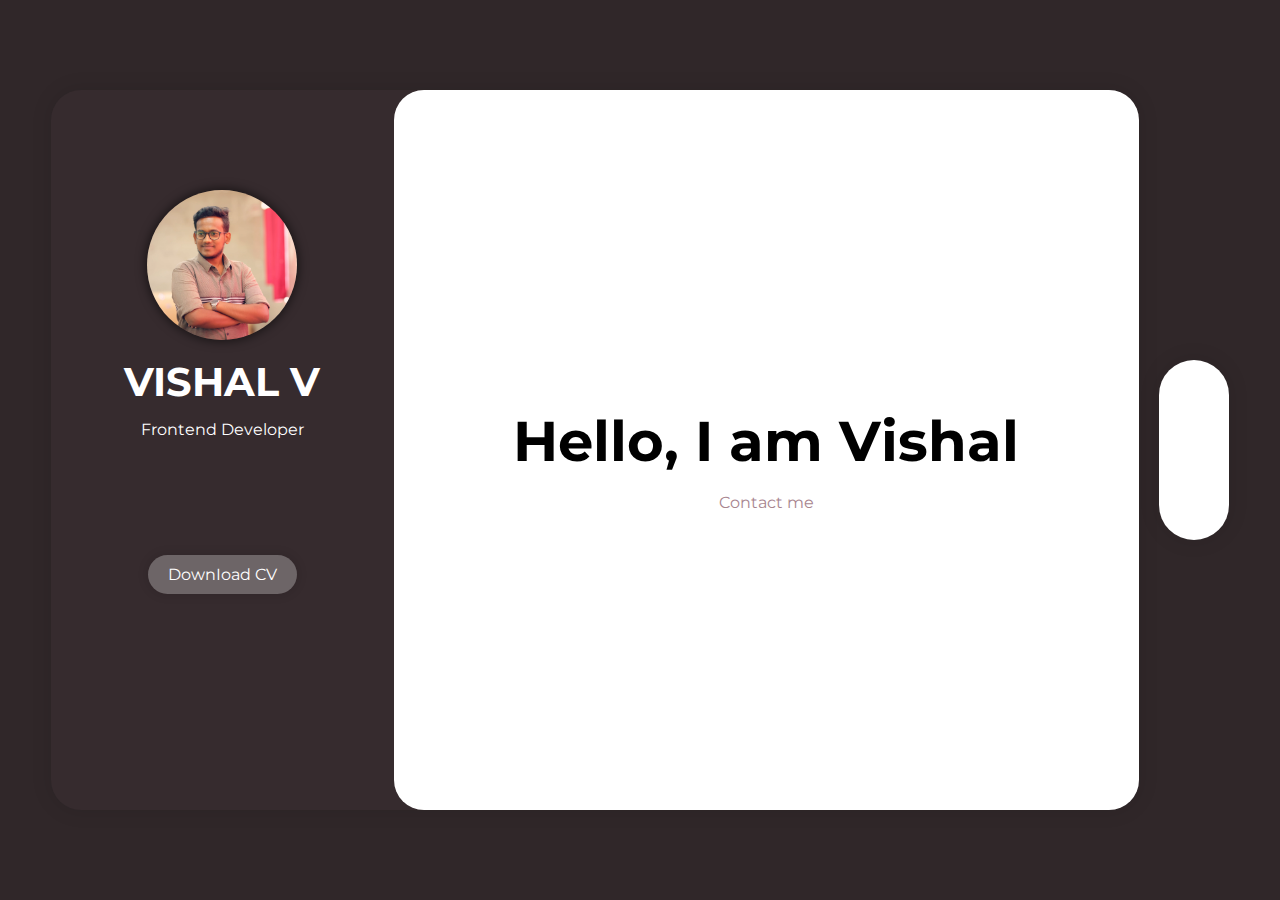
<file: index.html>
<!doctype html>
<html lang="en">

<head>
    <!-- Required meta tags -->
    <meta charset="utf-8">
    <meta name="viewport" content="width=device-width, initial-scale=1">

    <!-- Font Awesome CDN  -->
    <link rel="stylesheet" href="https://cdnjs.cloudflare.com/ajax/libs/font-awesome/5.14.0/css/all.min.css"
        integrity="sha512-1PKOgIY59xJ8Co8+NE6FZ+LOAZKjy+KY8iq0G4B3CyeY6wYHN3yt9PW0XpSriVlkMXe40PTKnXrLnZ9+fkDaog=="
        crossorigin="anonymous" />

    <!-- CSS -->
    <link rel="stylesheet" href="style.css">
    <title>My Portfolio</title>
</head>

<body>
    <!-- Further code here -->
    <nav id="navbar" class="navbar"><a href="#"></a></nav>

<div class="container">
    <!--=============== NAVIGATION MENU ===============-->

    <div class="menu">
        <a href="#welcome-section" class="menu-icon fas fa-home"></a>
        <a href="#about" class="menu-icon fas fa-user"></a>
        <a href="#projects" class="menu-icon fas fa-code"></a>
        <a href="#experience" class="menu-icon fas fa-briefcase"></a>
        <a href="#contact" class="menu-icon fas fa-envelope"></a>
    </div>

    <!--=============== MAIN "WINDOW" ===============-->

    <div class="portfolio">
        <!--=============== HEADER SECTION ===============-->

        <section class="header">
            <img class="header-img"
                src="Assets/profile.webp"
                alt="" />
            <h1>VISHAL V</h1>
            <h2>Frontend Developer</h2>
            <div class="socials">
                <a href="https://www.linkedin.com/in/vishal-v-27088422a/" target="_blank" class="fab fa-linkedin-in" id="profile-link"></a>
                <a href="https://github.com/VISHALVKY" target="_blank" class="fab fa-github"></a>
            </div>
            <a href="https://drive.google.com/uc?export=download&id=1IPjSAlhcsjJSt6Er-w_gC0P0g9En0mrg" class="cta">DownIoad CV</a>
        </section>

        <!--=============== CONTENT SECTION ===============-->

        <div class="content">
            <!--=============== HOME ===============-->

            <section class="content-card home" id="welcome-section">
                <h1>Hello, I am Vishal</h1>
                <a href="mailto:vishal.viswanaathan@gmail.com">Contact me</a>
            </section>

            <!--=============== ABOUT ME ===============-->

            <section class="content-card about" id="about">
                <h1>About me</h1>
                <div class="about-item about-me">
                    <p>
                        Highly motivated and enthusiastic software developer with a strong foundation in programming principles and eager to kickstart a successful career in the software industry.
                        Possessing a solid understanding of various programming languages, software development methodologies, and best practices. 
                        Committed to continuously expanding knowledge and skills to stay up-to-date with emerging technologies. 
                    </p>
                    <p>
                        I am proficient in several programming languages, including Java, Python. 
                        I also have experience in web development with HTML,CSS,JavaScript,Bootstrap,React JS.
                    </p>
                </div>
                <div class="col-2">
                    <div class="about-item skills">
                        <h1>Skills</h1>
                        <span class="skill">HTML</span>
                        <span class="skill">CSS</span>
                        <span class="skill">JavaScript</span>
                        <span class="skill">Node.js</span>
                        <span class="skill">React</span>
                        <span class="skill">SQL</span>
                        <span class="skill">Git</span>
                    </div>

                    <div class="about-item languages">
                        <h1>Languages</h1>
                        <div class="language">
                            <p>Tamil</p>
                            <span class="bar"><span class="polish"></span></span>
                        </div>
                        <div class="language">
                            <p>English</p>
                            <span class="bar"><span class="english"></span></span>
                        </div>
                    </div>
                </div>
            </section>

            <!--=============== PROJECTS ===============-->

            <section class="content-card projects" id="projects">
                <h1>Projects</h1>
                <div class="col-2 project-list">
                    <div class="project-tile">
                        <img src="Assets/p1.jpg" alt="" />
                        <div class="overlay">
                            <div class="project-description">
                                <h3>Project 1</h3>
                                <p>
                                    Shopping Site using HTML,CSS,Bootstrap
                                </p>
                            </div>
                        </div>
                    </div>
                    <div class="project-tile">
                        <img src="Assets/p2.jpg" alt="" />
                        <div class="overlay">
                            <div class="project-description">
                                <h3>Project 2</h3>
                                <p>
                                    Valentine's Shopping Site using HTML,CSS,Bootstrap
                                </p>
                            </div>
                        </div>
                    </div>
                    <div class="project-tile">
                        <img src="Assets/p3.jpg" alt="" />
                        <div class="overlay">
                            <div class="project-description">
                                <h3>Project 3</h3>
                                <p>
                                    Salary Calculator using HTML,CSS,JavaScript
                                </p>
                            </div>
                        </div>
                    </div>
                    <div class="project-tile">
                        <img src="Assets/p4.jpg" alt="" />
                        <div class="overlay">
                            <div class="project-description">
                                <h3>Project 4</h3>
                                <p>
                                    Simple Interest Calculator using HTML,CSS,JavaScript
                                </p>
                            </div>
                        </div>
                    </div>
                    <div class="project-tile">
                        <img src="Assets/p5.jpg" alt="" />
                        <div class="overlay">
                            <div class="project-description">
                                <h3>Project 5</h3>
                                <p>
                                    4 Digit OTP Generator using using HTML,CSS,JavaScript
                                </p>
                            </div>
                        </div>
                    </div>
                    <div class="project-tile">
                        <img src="Assets/p6.jpg" alt="" />
                        <div class="overlay">
                            <div class="project-description">
                                <h3>Project 6</h3>
                                <p>
                                    Expanding images using HTML,CSS
                                </p>
                            </div>
                        </div>
                    </div>
                </div>
                <a href="https://github.com/VISHALVKY">see more...</a>
            </section>

            <!--=============== EXPERIENCE ===============-->

            <section class="content-card experience" id="experience">
                <h1>Education</h1>
                <div class="timeline">
                    <div class="timeline-items">
                        <div class="timeline-item">
                            <div class="timeline-date">2019 - 2023</div>
                            <div class="timeline-content">
                                <h3>Bachelor of Engineering</h3>
                                <p>
                                    Computer Science and Engineering<br>
                                    Mohamed Sathak A.J.College of Engineering<br>
                                    Chennai
                                </p>
                            </div>
                        </div>
                        <div class="timeline-item">
                            <div class="timeline-date">2018 - 2019</div>
                            <div class="timeline-content">
                                <h3>HSC</h3>
                                <p>
                                    GK marticulation higher secondary school<br>
                                    Kattumannar koil,Cuddalore dt<br>
                                    TamilNadu
                                </p>
                            </div>
                        </div>
                        <div class="timeline-item">
                            <div class="timeline-date">2016 - 2017</div>
                            <div class="timeline-content">
                                <h3>SSLC</h3>
                                <p>
                                    GK marticulation higher secondary school<br>
                                    Kattumannar koil,Cuddalore dt<br>
                                    TamilNadu
                                </p>
                            </div>
                        </div>
                    </div>
                </div>
            </section>

            <!--=============== CONTACT ===============-->

            <section class="content-card contact" id="contact">
                <h1>Contact</h1>
                <form class="form" id="form" action="#">
                    <div class="input-box">
                        <input type="text" class="text-input" name="name" placeholder="Name" />
                    </div>
                    <div class="input-box">
                        <input type="email" class="text-input" name="email" id="email" placeholder="Email" />
                    </div>
                    <div class="input-box">
                        <input type="subject" class="text-input" name="subject" id="subject"
                            placeholder="Subject" />
                    </div>
                    <div class="input-box">
                        <textarea name="text" class="message" placeholder="Message..."></textarea>
                    </div>
                    <div class="input-box">
                        <input type="submit" class="submit-btn" id="submit" value="submit" />
                    </div>
                </form>
            </section>
        </div>
    </div>
</div>

    
</body>

</html>
</file>
<file: style.css>
/*=============== GOOGLE FONTS ===============*/

@import url("https://fonts.googleapis.com/css2?family=Montserrat:wght@100;200;300;400;500;600;700;800;900&display=swap");

/*=============== VARIABLES ===============*/

:root {
  --accent-color: #a8858f;
  --background-color: #302729;
  --background-color-2: #362b2e;
  --light-grey: rgb(194, 194, 194);
  --border-radius: 30px;
}

/*=============== SCROLLBAR ===============*/

::-webkit-scrollbar {
  width: 8px;
}

::-webkit-scrollbar-track {
  background: transparent;
}

::-webkit-scrollbar-thumb {
  background: transparent;
  border-radius: 10px;
}

.content:hover::-webkit-scrollbar-thumb {
  background: var(--light-grey);
}

/*=============== BASE ===============*/

* {
  padding: 0;
  margin: 0;
  font-family: "Montserrat", sans-serif;
}

html {
  font-size: 16px;
  font-family: "Montserrat", sans-serif;
  background-color: var(--background-color);
}

a {
  text-decoration: none;
  color: var(--accent-color);
}

p {
  line-height: 1.5rem;
  margin-bottom: 0.7rem;
  text-align: justify;
}

h1 {
  line-height: 4rem;
}

h2 {
  line-height: 2rem;
  font-weight: normal;
}

.col-2 {
  display: grid;
  grid-template-columns: 1fr 1fr;
  gap: 20px;
  width: 100%;
}

.container {
  display: flex;
  align-items: center;
  justify-content: center;
  height: 100vh;
}

/*=============== MENU ===============*/

.menu {
  display: flex;
  flex-direction: column;
  align-items: center;
  justify-content: center;
  order: 2;
  background: #fff;
  width: 70px;
  margin-left: 20px;
  border-radius: 35px;
  padding: 15px 0;
  box-shadow: 0px 0px 20px 1px rgba(0, 0, 0, 0.1);
}

.menu-icon {
  font-size: 2rem;
  color: var(--light-grey);
  margin: 15px;
}

.menu-icon:hover {
  color: var(--accent-color);
}

/*=============== PORTFOLIO CONTAINER ===============*/

.portfolio {
  display: flex;
  background: var(--background-color-2);
  height: 80vh;
  width: 85vw;
  max-width: 1200px;
  border-radius: var(--border-radius);
  box-shadow: 0px 0px 20px 1px rgba(0, 0, 0, 0.1);
}

/*=============== HEADER ===============*/

.header {
  display: flex;
  flex-direction: column;
  align-items: center;
  width: 500px;
  height: 100%;
  border-radius: var(--border-radius);
  color: white;
  overflow: auto;
}

.header-img {
  width: 150px;
  height: auto;
  border-radius: 50%;
  margin: 10px;
  margin-top: 100px;
  box-shadow: 0px 0px 10px 2px rgba(0, 0, 0, 0.5);
}

.header h1 {
  font-size: 2.5rem;
}

.header h2 {
  font-size: 1rem;
}

.socials {
  margin: 20px;
}

.socials a {
  color: white;
  margin: 0 10px;
  transition: 0.2s linear;
  transition-property: background-color, color;
}

.socials a:hover {
  color: var(--accent-color);
  transition: 0.2s linear;
  transition-property: background-color, color;
}

.header .cta {
  color: #fff;
  background-color: rgba(255, 255, 255, 0.274);
  padding: 10px 20px;
  margin: 50px 0;
  border-radius: 30px;
  transition: 0.2s linear;
  transition-property: background-color, color;
  box-shadow: 0px 0px 10px 2px rgba(0, 0, 0, 0.1);
}

.header .cta:hover {
  color: var(--accent-color);
  background-color: #fff;
  transition: 0.2s linear;
  transition-property: background-color, color;
}

/*=============== CONTENT ===============*/

.content {
  border-radius: var(--border-radius);
  background: white;
  width: 100%;
  height: 100%;
  overflow: auto;
  scroll-behavior: smooth;
}

.content-card {
  display: flex;
  flex-direction: column;
  align-items: center;
  justify-content: center;
  min-height: 100%;
  margin: 0 50px;
}

/*=============== HOME SECTION ===============*/

.home h1 {
  font-size: 3.5rem;
  font-weight: bolder;
  text-align: center;
  margin: 20px;
}

/*=============== ABOUT SECTION ===============*/

.about {
  display: flex;
  flex-direction: column;
}

.about-item {
  width: 100%;
  margin: 0.5rem 0;
}

.language {
  margin-bottom: 15px;
}

.language p {
  margin: 0;
}

.bar {
  background: rgba(0, 0, 0, 0.1);
  display: block;
  height: 8px;
  border-radius: 10px;
  overflow: hidden;
}

.bar span {
  height: 8px;
  float: left;
  background: var(--accent-color);
}

.polish {
  width: 100%;
}

.english {
  width: 75%;
}

.french {
  width: 50%;
}

.skill {
  background-color: var(--accent-color);
  color: #fff;
  line-height: 35px;
  padding: 5px 10px;
  border-radius: 15px;
}

/*=============== PROJECTS SECTION ===============*/

.project-list {
  margin: 20px 0;
}

.project-tile {
  position: relative;
  display: flex;
  flex-direction: column;
  justify-content: end;
  background: var(--light-grey);
  color: transparent;
  width: 100%;
  height: 300px;
  margin: auto;
  overflow: hidden;
  box-shadow: 0px 0px 10px 1px rgba(0, 0, 0, 0.1);
}

.project-tile img {
  position: absolute;
  width: 100%;
  height: 100%;
  object-fit: cover;
  z-index: 1;
  filter: contrast(70%) brightness(110%) grayscale(20%);
}

.overlay {
  background: #a8858fe0;
  display: flex;
  flex-direction: column;
  justify-content: end;
  width: 0%;
  height: 100%;
  color: white;
  z-index: 2;
  transition: 0.5s ease;
}

.project-description {
  line-height: normal;
  max-width: 200px;
  margin: 20px;
  position: absolute;
  left: -250px;
  transition: 0.5s ease;
}

.project-tile:hover .overlay {
  width: 100%;
  cursor: pointer;
  transition: 0.5s ease;
}

.project-tile:hover .project-description {
  left: 0;
  cursor: pointer;
  transition: 0.5s ease;
}

/*=============== EXPERIENCE SECTION ===============*/

.timeline {
  position: relative;
}

.timeline::before {
  content: "";
  position: absolute;
  width: 2px;
  top: 55px;
  height: calc(100% - 100px);
  background-color: var(--accent-color);
  z-index: 100;
}

.timeline-date {
  position: relative;
}

.timeline-date::before {
  content: "";
  position: absolute;
  background-color: var(--accent-color);
  left: -25px;
  top: 5px;
  width: 12px;
  height: 12px;
  border-radius: 50%;
}

.timeline-items {
  margin-left: 20px;
}

.timeline-item {
  margin: 50px 0;
}

/*=============== FORM ===============*/

form {
  width: 100%;
  max-width: 600px;
}

.input-box {
  display: flex;
  align-items: center;
}

.input-box input,
textarea {
  width: 100%;
  margin: 1rem;
  color: var(--accent-color);
  font-size: 1rem;
  padding-left: 0.3rem;
}

.input-box input::placeholder,
textarea::placeholder {
  color: var(--accent-color);
  font-size: 1rem;
  padding-left: 0.3rem;
}

.input-box textarea::placeholder {
  padding-top: 0.3rem;
}

.input-box input:focus,
textarea:focus {
  box-shadow: 0px 0px 10px 1px rgba(0, 0, 0, 0.1);
  outline: none;
}

.text-input {
  height: 2rem;
  background-color: transparent;
  border: none;
  border-bottom: solid 2px var(--accent-color);
}

textarea {
  height: 4rem;
  border: none;
  border-bottom: solid 2px var(--accent-color);
}

.submit-btn {
  color: var(--accent-color);
  background-color: #fff;
  padding: 10px 20px;
  margin: 50px 0;
  border-radius: 30px;
  border: none;
  transition: 0.2s linear;
  transition-property: background-color, color;
  box-shadow: 0px 0px 10px 2px rgba(0, 0, 0, 0.1);
}

.submit-btn:hover {
  color: #fff;
  background-color: var(--accent-color);
  transition: 0.2s linear;
  transition-property: background-color, color;
  cursor: pointer;
}

/*=============== MEDIA QUERY ===============*/

@media screen and (max-width: 1200px) {
  html {
    scroll-behavior: smooth;
  }
  .container {
    height: auto;
    flex-direction: column;
  }
  .portfolio {
    flex-direction: column;
    height: 100%;
    margin: 30px 0 100px;
  }
  .content {
    padding-bottom: 100px;
  }
  .header {
    width: 100%;
    height: 100%;
  }
  .content-card {
    padding: 100px 0 0;
  }
  .menu {
    flex-direction: row;
    position: fixed;
    bottom: 15px;
    z-index: 1000;
    width: auto;
    height: fit-content;
    border-radius: 50px;
    margin: 0;
  }
  .menu-icon {
    font-size: 2rem;
    margin: 0 15px;
  }
  .home h1 {
    font-size: 3rem;
  }

  ::-webkit-scrollbar {
    width: 8px;
  }

  ::-webkit-scrollbar-track {
    background: var(--background-color);
  }

  ::-webkit-scrollbar-thumb {
    background: #fff;
    border-radius: 10px;
  }
}

/* @media screen and (max-width: 750px) {
  .col-2 {
    grid-template-columns: 1fr;
  }

  .menu-icon {
    font-size: 1.5rem;
  }

  ::-webkit-scrollbar {
    display: none;
  } */

@media screen and (max-width: 400px) {
  .content-card {
    margin: 0 30px;
  }
  .home h1 {
    font-size: 2rem;
    line-height: 2.5rem;
  }
}
</file>
